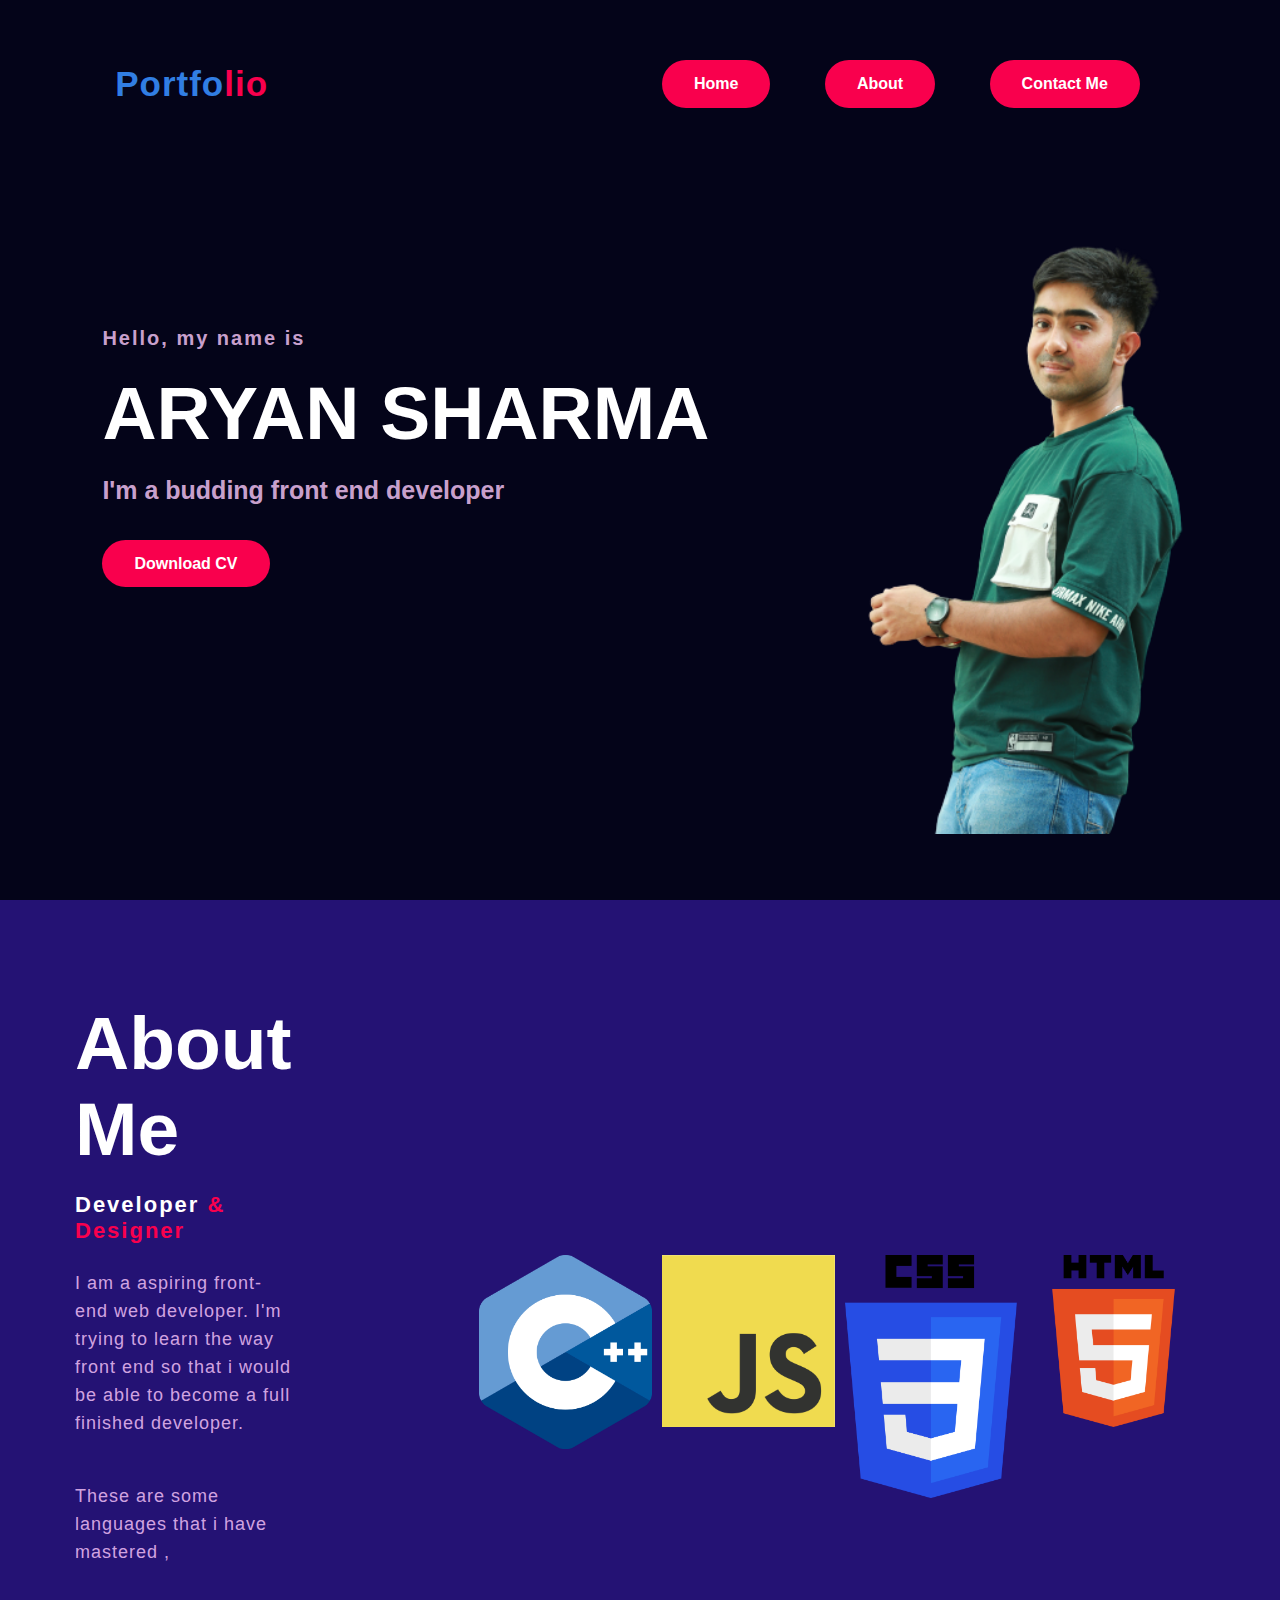
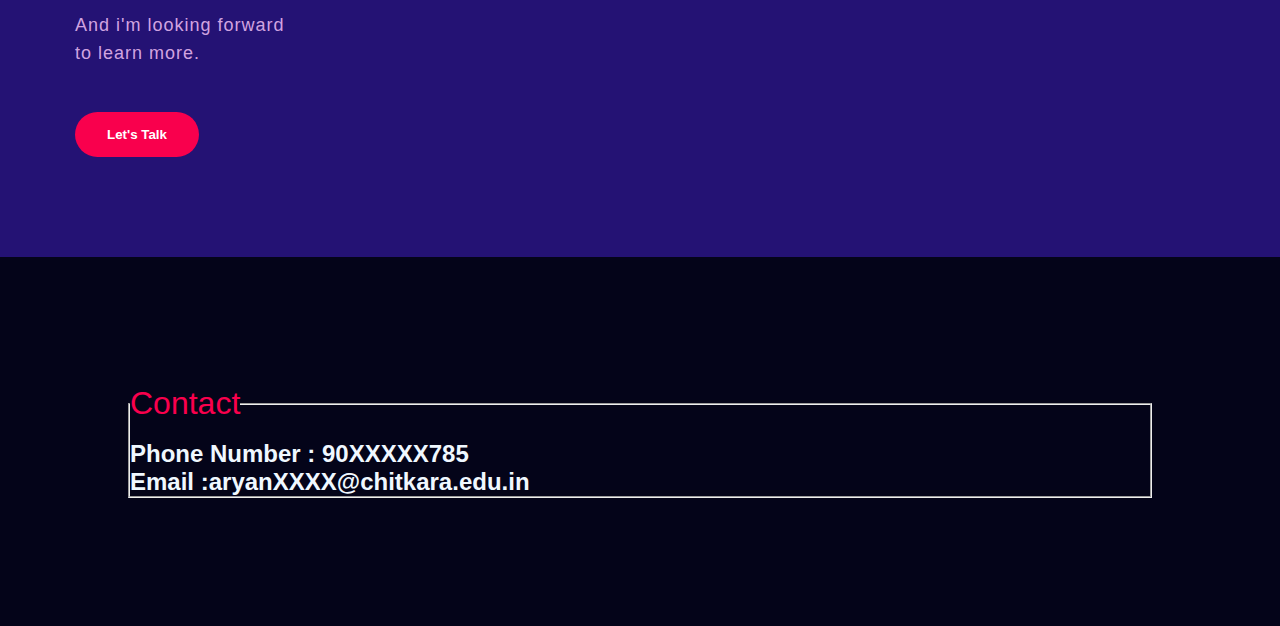
<file: index.html>
<!DOCTYPE html>
<html lang="en">
<head>
    <title>Portfolio website</title>
    <link rel="icon" type="image/x-icon" href="images/portfoliofavi.png">
	<link rel="stylesheet" type="text/css" href="style.css">

	<link rel="preconnect" href="https://fonts.gstatic.com">
  <link href="https://fonts.googleapis.com/css2?family=Josefin+Sans:ital,wght@0,100;0,200;0,300;0,400;0,500;0,600;0,700;1,100;1,200;1,300;1,400;1,500;1,600;1,700&display=swap" rel="stylesheet">

  <link rel="stylesheet" href="https://cdnjs.cloudflare.com/ajax/libs/font-awesome/5.15.3/css/all.min.css" integrity="sha512-iBBXm8fW90+nuLcSKlbmrPcLa0OT92xO1BIsZ+ywDWZCvqsWgccV3gFoRBv0z+8dLJgyAHIhR35VZc2oM/gI1w==" crossorigin="anonymous" referrerpolicy="no-referrer" />
    
  
  </head>
  <body>

    <div id="hero">
        <nav>
            <h2 class="logo">Portfo<span>lio</h2>
            <ul class="">
                <li><a href="#Content">Home</a></li>
                <li><a href="#About">About</a></li>
                <!--<li><a href="#">Skills</a></li>-->
                <li><a href="#Contact">Contact Me</a></li>
            </ul>
           <!---- <a href="#" class="btn">Subscribe</a> -->
        </nav>
      <!---- <div class="images">
            <a target="_blank" href="github.png">
                <img src="github.png" alt="Github" style="width:150px">
              </a>
        </div>-->
        <div id="Content" class="content">
            <h4>Hello, my name is</h4>
            <h1>ARYAN SHARMA</h1>
            <h3>I'm a budding front end developer</h3>
            <a href="#">Download CV</a>
           <!---- <div class="newsletter">
                <form>
                    <input type="email" name="email" id="mail" placeholder="Enter your email">
                    <input type="submit" name="submit" value="lets start">
                </form> -->
            </div>
        </div>
    </div>
    <section id="About" class="about">
		<div class="main">
			<!---<img src="./background2.png"> -->
			<div class="about-text">
				<h2>About Me</h2>
				<h5>Developer <span>& Designer</span></h5>
				<p>I am a aspiring front-end web developer. I'm trying to learn the way front end so that i would be able to become a full finished developer.</p>
                <p>These are some languages that i have mastered ,</p>
                <p>And i'm looking forward to learn more.</p>
				<button type="button">Let's Talk</button>
                
			</div><br>
            <br>
            <div class="row">
                <div class="column">
                  <img src="images/htmllogo.png" alt="html"  style="width:100%" class="responsive">
                </div>
                <div class="column">
                  <img src="images/csslogo.png" alt="css" style="width:100%">
                </div>
                <div class="column">
                  <img src="images/javascript.png" alt="js" style="width:100%">
                </div>
                <div class="column">
                    <img src="images/c++.png" alt="c++" style="width:100%">
                  </div>
              </div>
              
		</div>
	</section>
    <fieldset id="Contact">
        <legend>
             Contact
        </legend><br>
        <h2> Phone Number : 90XXXXX785</h2>
        <h2> Email :aryanXXXX@chitkara.edu.in </a></h2>
    </fieldset>

	

	

  </body>
  
  
  
  
  
  
  
</html>
</file>
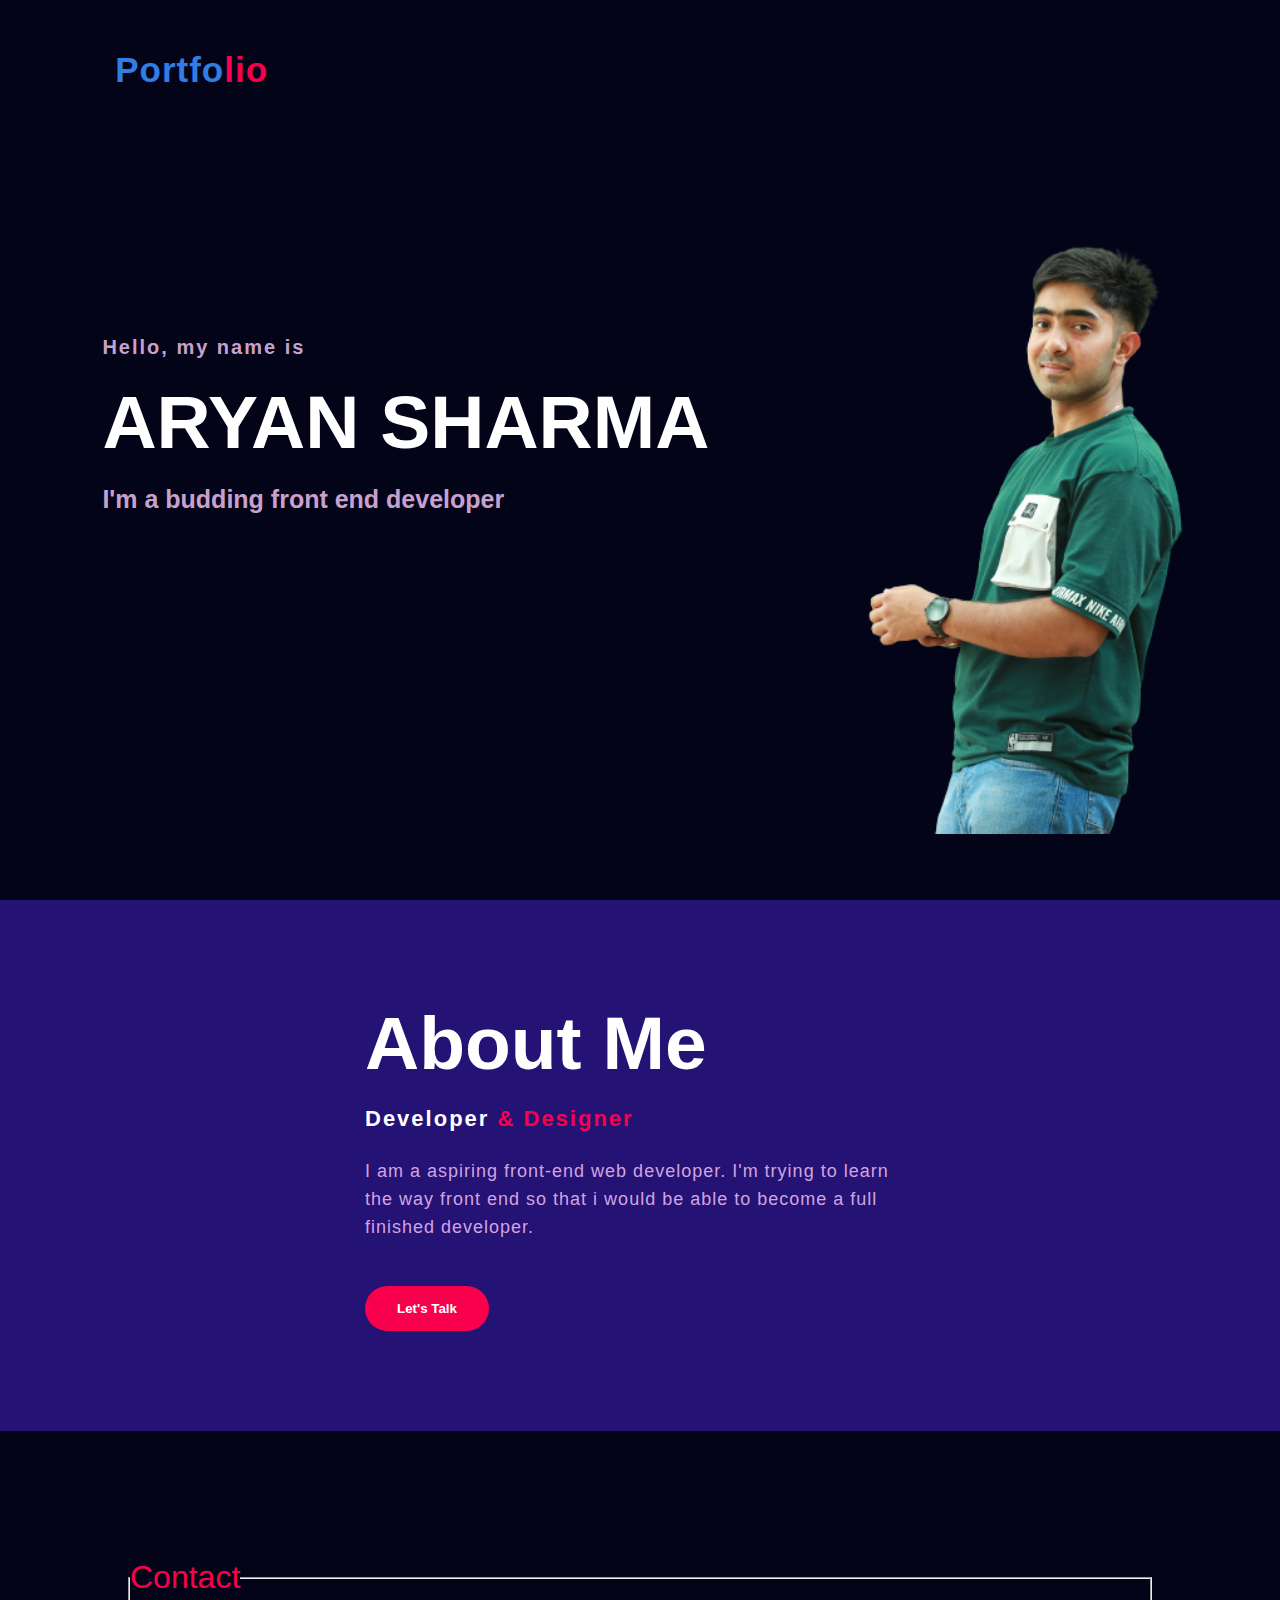
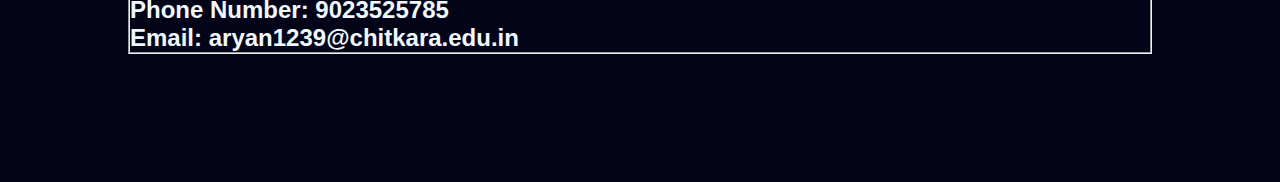
<file: portfolio.html>
<!DOCTYPE html>
<html lang="en">
<head>
    <title>Portfolio website</title>
	<link rel="stylesheet" type="text/css" href="style.css">

	<link rel="preconnect" href="https://fonts.gstatic.com">
  <link href="https://fonts.googleapis.com/css2?family=Josefin+Sans:ital,wght@0,100;0,200;0,300;0,400;0,500;0,600;0,700;1,100;1,200;1,300;1,400;1,500;1,600;1,700&display=swap" rel="stylesheet">

  <link rel="stylesheet" href="https://cdnjs.cloudflare.com/ajax/libs/font-awesome/5.15.3/css/all.min.css" integrity="sha512-iBBXm8fW90+nuLcSKlbmrPcLa0OT92xO1BIsZ+ywDWZCvqsWgccV3gFoRBv0z+8dLJgyAHIhR35VZc2oM/gI1w==" crossorigin="anonymous" referrerpolicy="no-referrer" />
    
  
  </head>
  <body>

    <div id="hero">
        <nav>
            <h2 class="logo">Portfo<span>lio</h2>
         <!----   <ul class="">
                <li><a href="#">Home</a></li>
                <li><a href="#">About</a></li>
                <li><a href="#">Skills</a></li>
                <li><a href="#">Contact Me</a></li>
            </ul>
            <a href="#" class="btn">Subscribe</a> -->
        </nav>
        <div class="content">
            <h4>Hello, my name is</h4>
            <h1>ARYAN SHARMA</h1>
            <h3>I'm a budding front end developer</h3>
           <!---- <div class="newsletter">
                <form>
                    <input type="email" name="email" id="mail" placeholder="Enter your email">
                    <input type="submit" name="submit" value="lets start">
                </form> -->
            </div>
        </div>
    </div>
    <section class="about">
		<div class="main">
			<!---<img src="./background2.png"> -->
			<div class="about-text">
				<h2>About Me</h2>
				<h5>Developer <span>& Designer</span></h5>
				<p>I am a aspiring front-end web developer. I'm trying to learn the way front end so that i would be able to become a full finished developer.</p>
				<button type="button">Let's Talk</button>
			</div>
		</div>
	</section>
    <fieldset>
        <legend>
            Contact
        </legend>
        <h2>Phone Number: 9023525785</h2>
        <h2>Email: aryan1239@chitkara.edu.in</h2>
    </fieldset>

	

	

  </body>
  
  
  
  
  
  
  
</html>
</file>
<file: style.css>
body{
	background-color: #040419;
}
*{
	padding: 0;
	margin: 0;
	font-family: '', Arial, Helvetica, sans-serif;
	box-sizing: border-box;
}
#hero{
	height: 100vh;
	width: 100%;
	background: url(./images/background.png);
	background-size: 40%;
	background-position: right;
	background-repeat: no-repeat;
	

}

nav{
	display: flex;
	align-items: center;
	justify-content: space-between;
	padding-top: 50px;
	padding-left: 9%;
	padding-right: 9%;
}
.logo{
	color: #317ee3;
	font-size: 35px;
	letter-spacing: 1px;
	cursor: pointer;
}
span{
	color: #f9004d;
}
nav ul li{
	list-style-type: none;
	display: inline-flex;
	padding: 10px  25px;
}
nav ul li a{
	color: white;
	text-decoration: none;
	font-weight: bold;
	text-transform: capitalize;
}
nav ul li a:hover{
	color: #f9004d;
	transition: .4s;
} 
/*.btn{
	background-color:#f9004d;
	color: white;
	text-decoration: none;
	border: 2px solid transparent;
	font-weight: bold;
	padding: 10px 25px;
	border-radius: 30px;
	transition: transform .4s; 
}
.btn:hover{
	transform: scale(1.2);
}*/
.content{
	position: absolute;
	top: 50%;
	left:8%;
	transform: translateY(-50%);
}
h1{
	color:white;
	margin: 20px 0px 20px;
	font-size: 75px;
}
h3{
	color: #fcfc;
	font-size: 25px;
	margin-bottom: 50px;
}
h4{
	color: #fcfc;
	letter-spacing: 2px;
	font-size: 20px;
}
a{
	background-color:#f9004d;
	color: white;
	text-decoration: none;
	border: 2px solid transparent;
	font-weight: bold;
	padding: 13px 30px;
	border-radius: 30px;
	transition: .4s;
}
a:hover{
	background-color: transparent;
	border: 2px solid #f9004d;
	cursor: pointer;
	
}

.newslatter form{
	width: 380px;
	max-width: 100%;
	position: relative;
}
.newslatter form input:first-child{
	display: inline-block;
	width: 100%;
	padding: 14px 130px 14px 15px;
	border: 2px solid #f9004d;
	outline: none;
	border-radius: 30px;
}
.newslatter form input:last-child{
	position: absolute;
	display: inline-block;
	outline: none;
	border: none;
	padding: 10px 30px;
	border-radius: 30px;
	background-color:#f9004d;
	color: white;
	box-shadow: 0px 0px 5px #000, 0px 0px 15px #858585;
	top: 6px;
	right: 6px; 
}

.about{
	width: 100%;
	padding: 100px 0px;
	background-color: #241274;
}
.about img{
	height: auto;
	width: 430px;
}
.about-text{
	width: 550px;
}
.main{
	width: 1130px;
	max-width: 95%;
	margin: 0 auto;
	display: flex;
	align-items: center;
	justify-content: space-around;
}
.about-text h2{
	color: white;
	font-size: 75px;
	text-transform: capitalize;
	margin-bottom: 20px;
}
.about-text h5{
	color: white;
	letter-spacing: 2px;
	font-size: 22px;
	margin-bottom: 25px;
	text-transform: capitalize;
}
.about-text p{
	color: #fcfc;
	letter-spacing: 1px;
	line-height: 28px;
	font-size: 18px;
	margin-bottom: 45px;
}
button{
	background-color:#f9004d;
	color: white;
	text-decoration: none;
	border: 2px solid transparent;
	font-weight: bold;
	padding: 13px 30px;
	border-radius: 30px;
	transition: .4s; 
}
button:hover{
	background-color: transparent;
	border: 2px solid #f9004d;
	cursor: pointer;
}
.column {
	float: right;
	width: 20%;
	padding: 5px;
  }
  .column:hover{
	background-color: #f9004d;
	border: 2px solid #0c0708;
	cursor: pointer;
  }
  
  .row::after {
	content: "";
	clear: left;
	display: table-row;
  }
  
  
  .responsive {
	width: 100%;
	height: auto;
  } /* i made it responsive for the page*/
footer{
	position: relative;
	width: 100%;
	height: 400px;
	background: #101010;
	display: flex;
	flex-direction: column;
	align-items: center;
	justify-content: center;
}
footer p:nth-child(1){
	font-size: 30px;
	color: white;
	margin-bottom: 20px;
	font-weight: bold;
}
footer p:nth-child(2){
	color: white;
	font-size: 17px;
	width: 500px;
	text-align: center;
	line-height: 26px;
}
.social{
	display: flex;
}
.social a{
	width: 45px;
	height: 45px;
	display: flex;
	align-items: center;
	justify-content: center;
	background:  #f9004d;
	border-radius: 50%;
	margin: 22px 10px;
	color: white;
	text-decoration: none;
	font-size: 20px;
}
.social a:hover{
	transform: scale(1.3);
	transition: .3s;
}
.end{
	position: absolute;
	color:#f9004d;
	bottom: 35px;
	font-size: 14px; 
}
fieldset{
	margin:10%;
	color:aliceblue;
}
legend{
	font-size: 2em;
	color:#f9004d;
}
</file>
